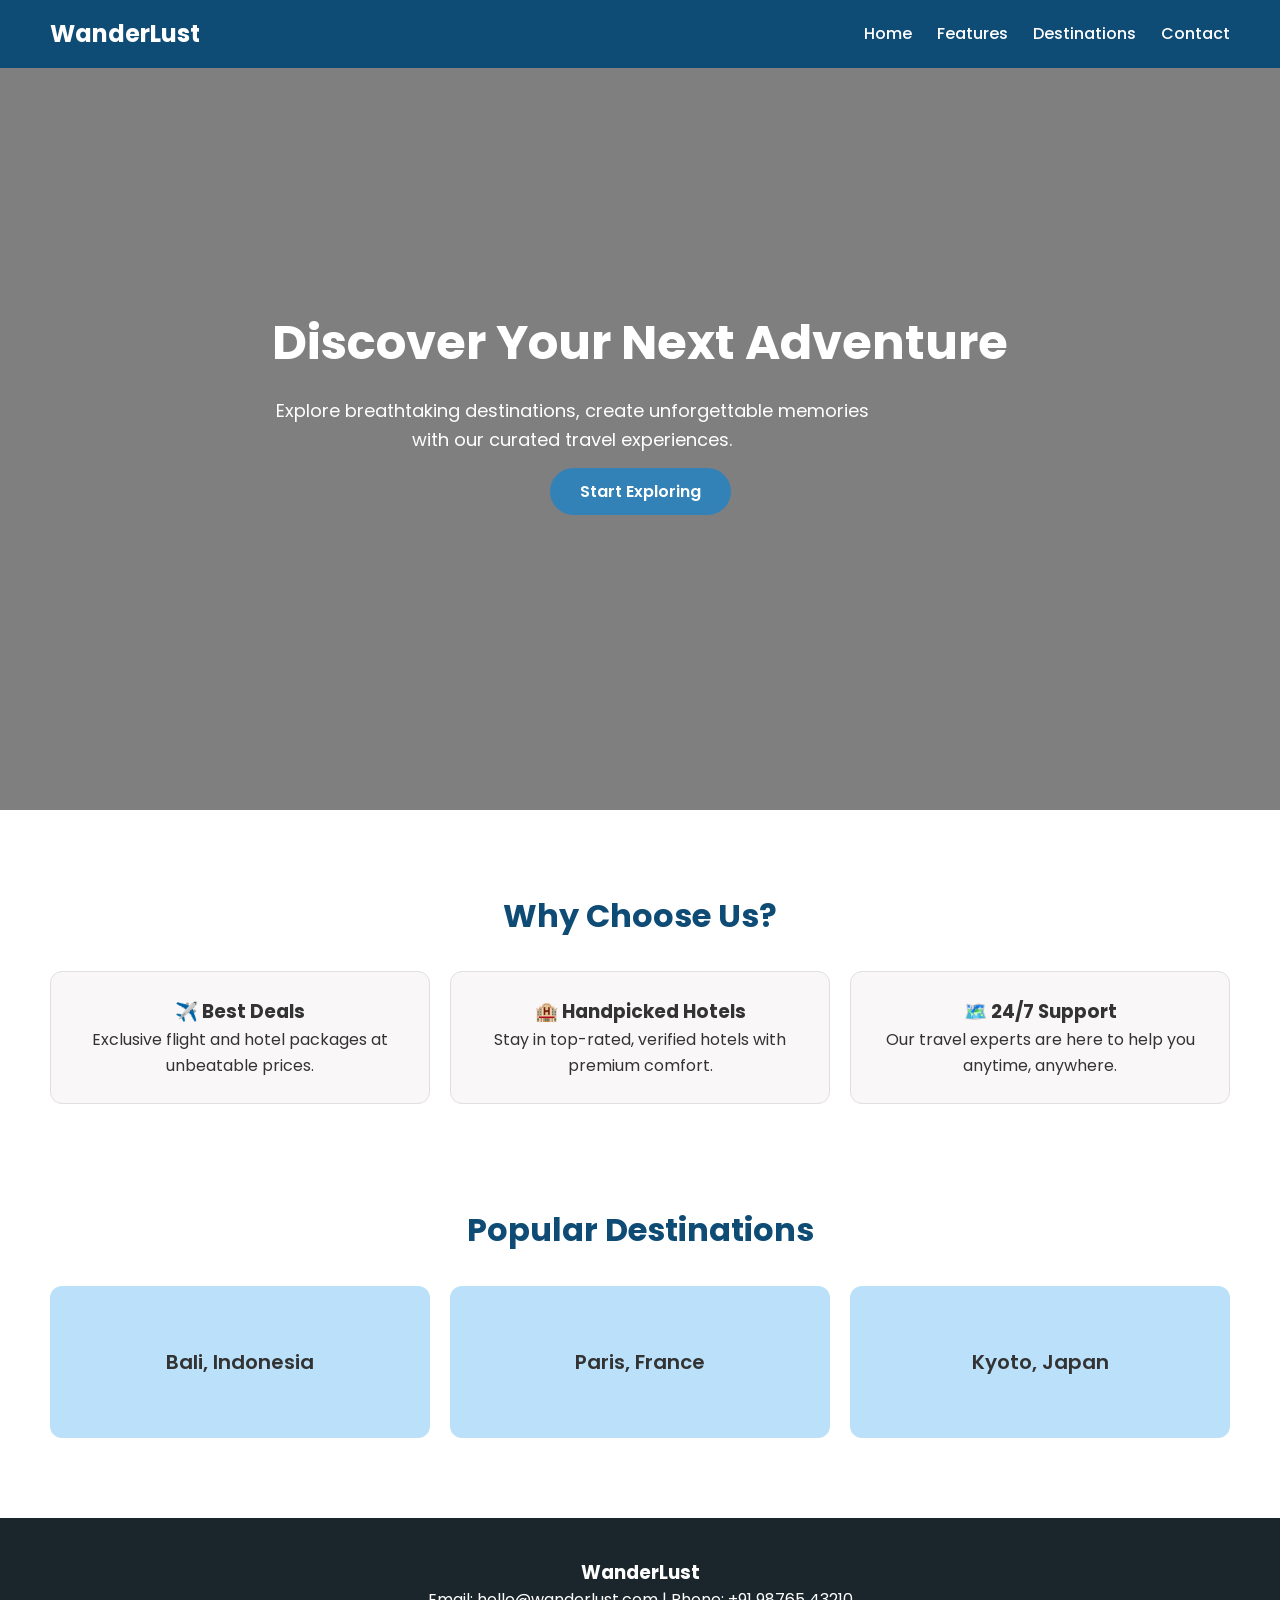
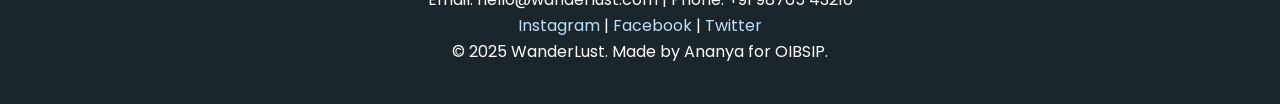
<file: index.html>
<!DOCTYPE html>
<html lang="en">
<head>
    <meta charset="UTF-8">
    <meta name="viewport" content="width=device-width, initial-scale=1.0">
    <title>WanderLust - Explore The World</title>
    <link rel="stylesheet" href="style.css">
    <link href="https://fonts.googleapis.com/css2?family=Poppins:wght@400;600;700&display=swap" rel="stylesheet">
</head>
<body>
    <!-- 1. Fixed Navbar -->
    <nav class="navbar">
        <div class="logo">WanderLust</div>
        <ul class="nav-links">
            <li><a href="#home">Home</a></li>
            <li><a href="#features">Features</a></li>
            <li><a href="#destinations">Destinations</a></li>
            <li><a href="#contact">Contact</a></li>
        </ul>
    </nav>

    <!-- 2. Hero Section -->
    <section id="home" class="hero">
        <div class="hero-content">
            <h1>Discover Your Next Adventure</h1>
            <p>Explore breathtaking destinations, create unforgettable memories with our curated travel experiences.</p>
            <a href="#destinations" class="cta-btn">Start Exploring</a>
        </div>
    </section>

    <!-- 3. Feature Section 1 -->
    <section id="features" class="features">
        <h2 class="section-title">Why Choose Us?</h2>
        <div class="feature-grid">
            <div class="feature-card">
                <h3>✈️ Best Deals</h3>
                <p>Exclusive flight and hotel packages at unbeatable prices.</p>
            </div>
            <div class="feature-card">
                <h3>🏨 Handpicked Hotels</h3>
                <p>Stay in top-rated, verified hotels with premium comfort.</p>
            </div>
            <div class="feature-card">
                <h3>🗺️ 24/7 Support</h3>
                <p>Our travel experts are here to help you anytime, anywhere.</p>
            </div>
        </div>
    </section>

    <!-- Feature Section 2 -->
    <section id="destinations" class="destinations">
        <h2 class="section-title">Popular Destinations</h2>
        <div class="dest-grid">
            <div class="dest-card">Bali, Indonesia</div>
            <div class="dest-card">Paris, France</div>
            <div class="dest-card">Kyoto, Japan</div>
        </div>
    </section>

    <!-- 4. Footer -->
    <footer id="contact" class="footer">
        <div class="footer-content">
            <h3>WanderLust</h3>
            <p>Email: hello@wanderlust.com | Phone: +91 98765 43210</p>
            <div class="socials">
                <a href="#">Instagram</a> | <a href="#">Facebook</a> | <a href="#">Twitter</a>
            </div>
            <p class="copy">© 2025 WanderLust. Made by Ananya for OIBSIP.</p>
        </div>
    </footer>
</body>
</html>
</file>
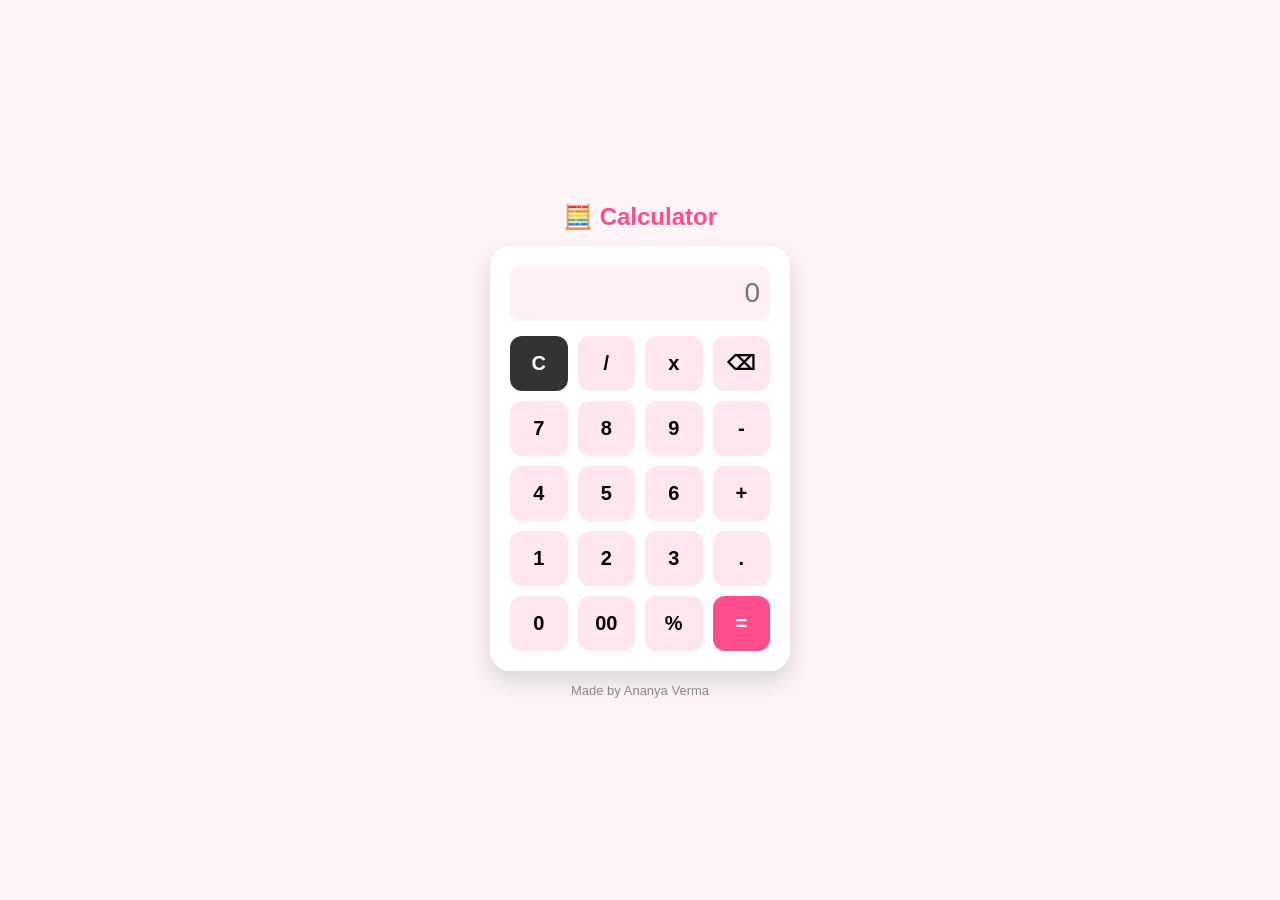
<file: Calculator/index.html>
<!DOCTYPE html>
<html lang="en">
<head>
<meta charset="UTF-8">
<meta name="viewport" content="width=device-width, initial-scale=1.0">
<title>Calculator - Ananya Verma</title>
<style>
* { margin: 0; padding: 0; box-sizing: border-box; font-family: 'Segoe UI', sans-serif; }
body { background: #fff5f8; display: flex; justify-content: center; align-items: center; height: 100vh; flex-direction: column; }
h2 { color: #ff4d8d; margin-bottom: 15px; }
.calc { background: white; padding: 20px; border-radius: 20px; box-shadow: 0 10px 25px rgba(0,0,0,0.15); width: 300px; }
#display { width: 100%; height: 55px; font-size: 28px; text-align: right; padding: 10px; border: none; background: #fff0f5; border-radius: 10px; margin-bottom: 15px; outline: none; }
.buttons { display: grid; grid-template-columns: repeat(4, 1fr); gap: 10px; }
button { height: 55px; font-size: 20px; border: none; border-radius: 12px; background: #ffe6ef; cursor: pointer; font-weight: bold; }
button:hover { background: #ffc2d4; }
.equal { background: #ff4d8d !important; color: white; }
.clear { background: #333 !important; color: white; }
p { margin-top: 12px; color: #888; font-size: 13px; }
</style>
</head>
<body>
<h2>🧮 Calculator</h2>
<div class="calc">
<input type="text" id="display" readonly placeholder="0">
<div class="buttons">
<button class="clear" onclick="clearDisplay()">C</button>
<button onclick="addValue('/')">/</button>
<button onclick="addValue('*')">x</button>
<button onclick="del()">⌫</button>
<button onclick="addValue('7')">7</button>
<button onclick="addValue('8')">8</button>
<button onclick="addValue('9')">9</button>
<button onclick="addValue('-')">-</button>
<button onclick="addValue('4')">4</button>
<button onclick="addValue('5')">5</button>
<button onclick="addValue('6')">6</button>
<button onclick="addValue('+')">+</button>
<button onclick="addValue('1')">1</button>
<button onclick="addValue('2')">2</button>
<button onclick="addValue('3')">3</button>
<button onclick="addValue('.')">.</button>
<button onclick="addValue('0')">0</button>
<button onclick="addValue('00')">00</button>
<button onclick="addValue('%')">%</button>
<button class="equal" onclick="calculate()">=</button>
</div>
</div>
<p>Made by Ananya Verma</p>

<script>
function addValue(v){ document.getElementById('display').value += v; }
function clearDisplay(){ document.getElementById('display').value = ''; }
function del(){ let d = document.getElementById('display'); d.value = d.value.slice(0,-1); }
function calculate(){
  try{ document.getElementById('display').value = eval(document.getElementById('display').value); }
  catch(e){ document.getElementById('display').value = 'Error'; }
}
</script>
</body>
</html>
</file>
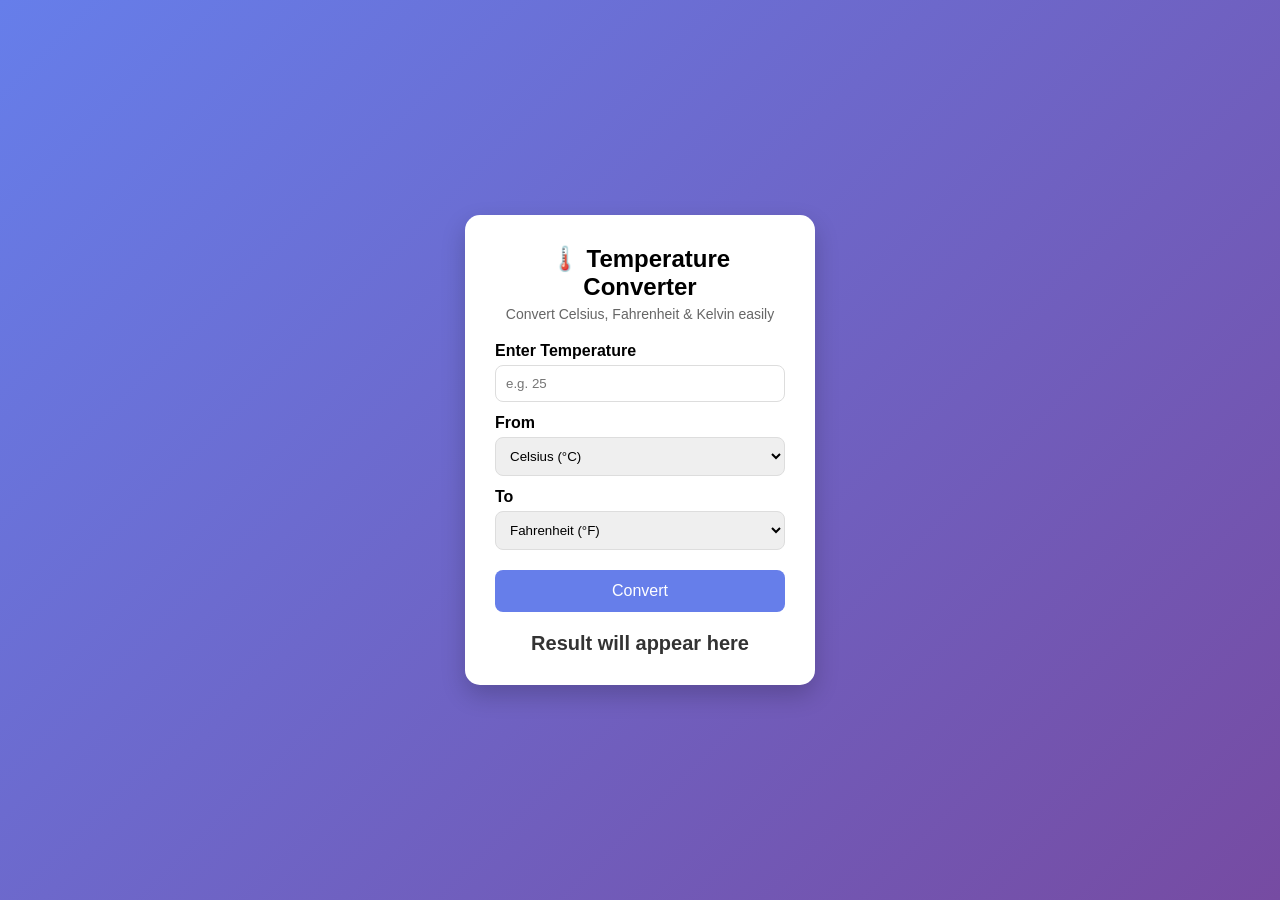
<file: Temperature-Converter/index.html>
<!DOCTYPE html>
<html lang="en">
<head>
<meta charset="UTF-8">
<meta name="viewport" content="width=device-width, initial-scale=1.0">
<title>Temperature Converter</title>
<link rel="stylesheet" href="style.css">
</head>
<body>

<div class="container">
  <h1>🌡️ Temperature Converter</h1>
  <p>Convert Celsius, Fahrenheit & Kelvin easily</p>

  <label>Enter Temperature</label>
  <input type="number" id="tempInput" placeholder="e.g. 25">

  <label>From</label>
  <select id="fromUnit">
    <option value="celsius">Celsius (°C)</option>
    <option value="fahrenheit">Fahrenheit (°F)</option>
    <option value="kelvin">Kelvin (K)</option>
  </select>

  <label>To</label>
  <select id="toUnit">
    <option value="fahrenheit">Fahrenheit (°F)</option>
    <option value="celsius">Celsius (°C)</option>
    <option value="kelvin">Kelvin (K)</option>
  </select>

  <button onclick="convertTemp()">Convert</button>

  <h2 id="result">Result will appear here</h2>
</div>

<script src="script.js"></script>
</body>
</html>
</file>
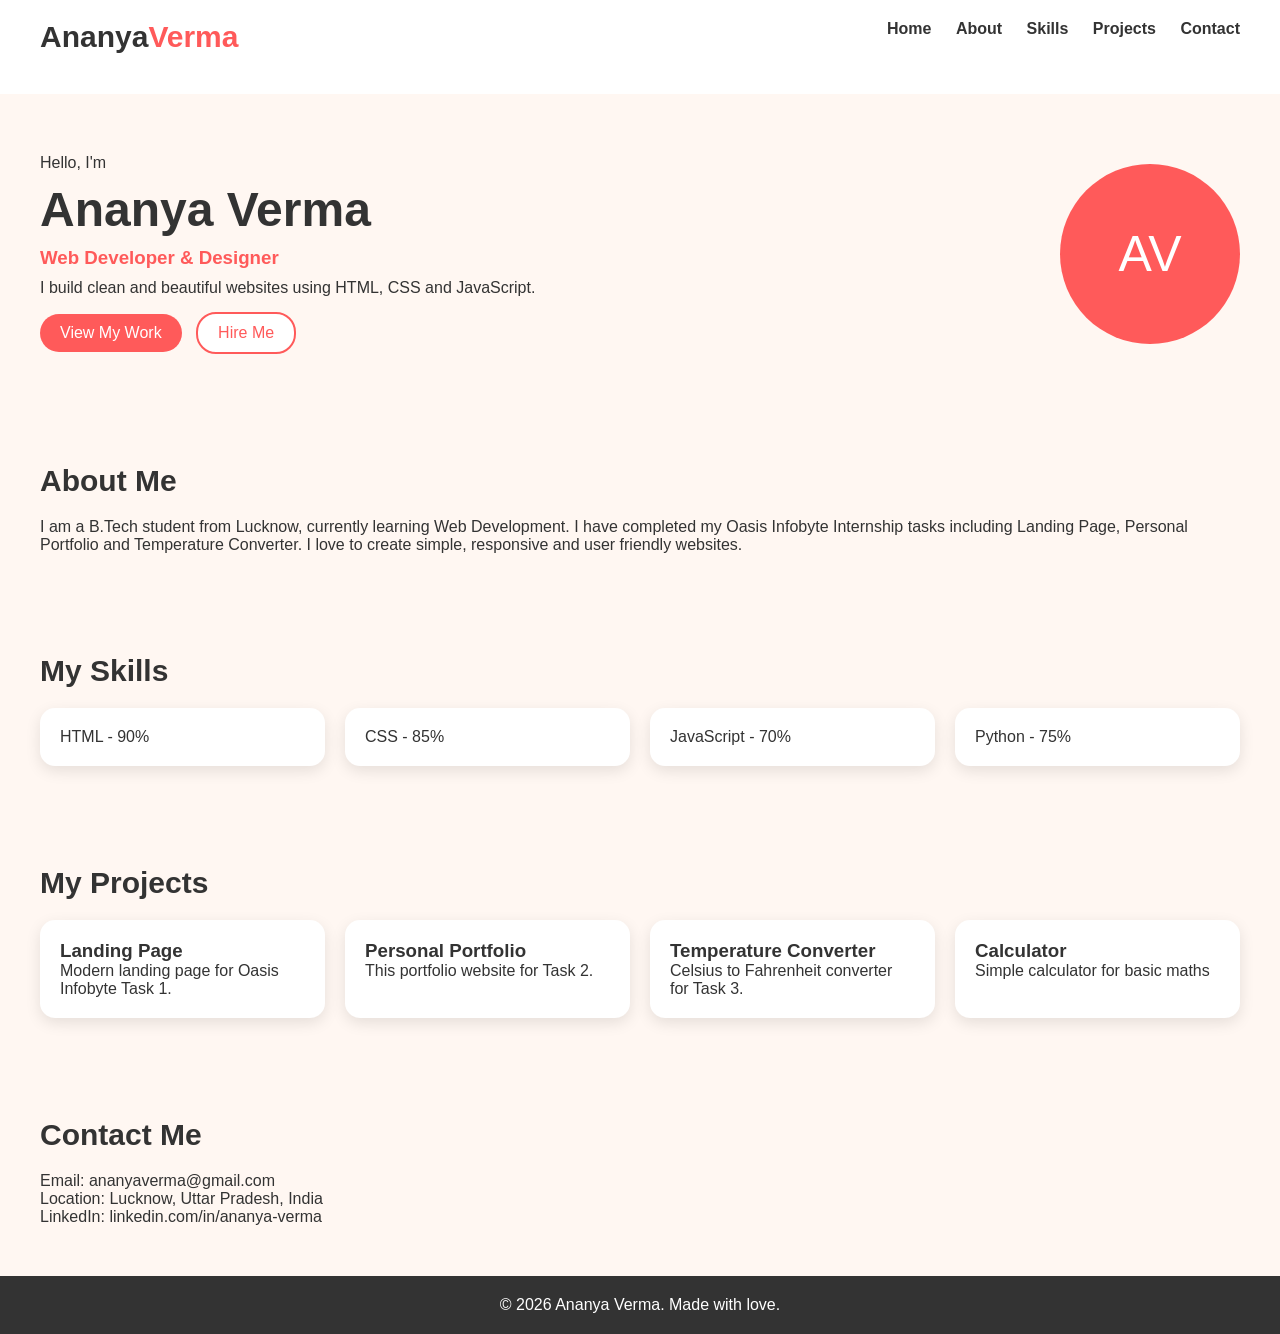
<file: WebDev-L1-PersonalPortfolio/index.html>
<!DOCTYPE html>
<html lang="en">
<head>
  <meta charset="UTF-8">
  <meta name="viewport" content="width=device-width, initial-scale=1.0">
  <title>Ananya Verma | Portfolio</title>
  <link rel="stylesheet" href="style.css">
</head>
<body>

  <nav>
    <h2>Ananya<span>Verma</span></h2>
    <div>
      <a href="#home">Home</a>
      <a href="#about">About</a>
      <a href="#skills">Skills</a>
      <a href="#projects">Projects</a>
      <a href="#contact">Contact</a>
    </div>
  </nav>

  <section id="home" class="hero">
    <div>
      <p>Hello, I'm</p>
      <h1>Ananya Verma</h1>
      <h3>Web Developer & Designer</h3>
      <p>I build clean and beautiful websites using HTML, CSS and JavaScript.</p>
      <a href="#projects" class="btn">View My Work</a>
      <a href="#contact" class="btn outline">Hire Me</a>
    </div>
    <div class="photo">AV</div>
  </section>

  <section id="about">
    <h2>About Me</h2>
    <p>I am a B.Tech student from Lucknow, currently learning Web Development. I have completed my Oasis Infobyte Internship tasks including Landing Page, Personal Portfolio and Temperature Converter. I love to create simple, responsive and user friendly websites.</p>
  </section>

  <section id="skills">
    <h2>My Skills</h2>
    <div class="cards">
      <div class="card">HTML - 90%</div>
      <div class="card">CSS - 85%</div>
      <div class="card">JavaScript - 70%</div>
      <div class="card">Python - 75%</div>
    </div>
  </section>

  <section id="projects">
    <h2>My Projects</h2>
    <div class="cards">
      <div class="card"><h3>Landing Page</h3><p>Modern landing page for Oasis Infobyte Task 1.</p></div>
      <div class="card"><h3>Personal Portfolio</h3><p>This portfolio website for Task 2.</p></div>
      <div class="card"><h3>Temperature Converter</h3><p>Celsius to Fahrenheit converter for Task 3.</p></div>
      <div class="card"><h3>Calculator</h3><p>Simple calculator for basic maths</p></div>
    </div>
  </section>

  <section id="contact">
    <h2>Contact Me</h2>
    <p>Email: ananyaverma@gmail.com</p>
    <p>Location: Lucknow, Uttar Pradesh, India</p>
    <p>LinkedIn: linkedin.com/in/ananya-verma</p>
  </section>

  <footer>© 2026 Ananya Verma. Made with love.</footer>

</body>
</html>
</file>
<file: style.css>
* { margin: 0; padding: 0; box-sizing: border-box; }
body { font-family: 'Poppins', sans-serif; line-height: 1.6; color: #333; }

/* 5. Consistent Colour Palette: Blue #0f4c75, Light #3282b8, Beige #f9f7 */
.navbar {
    position: fixed; top: 0; width: 100%;
    background: #0f4c75; color: white;
    display: flex; justify-content: space-between; align-items: center;
    padding: 15px 50px; z-index: 1000;
}
.logo { font-size: 24px; font-weight: 700; }
.nav-links { list-style: none; display: flex; gap: 25px; }
.nav-links a { color: white; text-decoration: none; font-weight: 500; }
.nav-links a:hover { color: #bbe1fa; }

/* 8. Typography: Heading 48px, Body 16px */
.hero {
    height: 90vh; background: linear-gradient(rgba(0,0,0,0.5), rgba(0,0,0,0.5)), url('https://images.unsplash.com/photo-1507525428034-b723cf961d3e');
    background-size: cover; background-position: center;
    display: flex; justify-content: center; align-items: center; text-align: center;
    color: white; padding: 20px;
}
.hero-content h1 { font-size: 48px; margin-bottom: 15px; }
.hero-content p { font-size: 18px; margin-bottom: 25px; max-width: 600px; }
.cta-btn {
    background: #3282b8; color: white; padding: 12px 30px;
    text-decoration: none; border-radius: 30px; font-weight: 600;
}
.cta-btn:hover { background: #0f4c75; }

.section-title { text-align: center; font-size: 32px; margin: 60px 0 30px; color: #0f4c75; }
.features, .destinations { padding: 20px 50px; }

/* 6. Responsive with Flexbox/Grid */
.feature-grid, .dest-grid { display: grid; grid-template-columns: repeat(auto-fit, minmax(250px, 1fr)); gap: 20px; }
.feature-card { background: #f9f7f7; padding: 25px; border-radius: 12px; border: 1px solid #e0e0e0; text-align: center; }
.dest-card { background: #bbe1fa; padding: 60px 20px; border-radius: 12px; text-align: center; font-weight: 600; font-size: 20px; }

.footer { background: #1b262c; color: white; text-align: center; padding: 40px 20px; margin-top: 60px; }
.footer .socials a { color: #bbe1fa; text-decoration: none; }

/* 6. Mobile Responsive */
@media (max-width: 768px) {
    .navbar { padding: 15px 20px; flex-direction: column; gap: 10px; }
    .hero-content h1 { font-size: 32px; }
    .features, .destinations { padding: 20px; }
}
</file>
<file: Temperature-Converter/style.css>
* {
  margin: 0;
  padding: 0;
  box-sizing: border-box;
  font-family: 'Segoe UI', sans-serif;
}

body {
  background: linear-gradient(135deg, #667eea, #764ba2);
  height: 100vh;
  display: flex;
  justify-content: center;
  align-items: center;
}

.container {
  background: white;
  padding: 30px;
  border-radius: 15px;
  width: 350px;
  text-align: center;
  box-shadow: 0 10px 25px rgba(0,0,0,0.2);
}

.container h1 {
  font-size: 24px;
  margin-bottom: 5px;
}

.container p {
  color: #666;
  font-size: 14px;
  margin-bottom: 20px;
}

label {
  display: block;
  text-align: left;
  margin: 12px 0 5px;
  font-weight: 600;
}

input, select {
  width: 100%;
  padding: 10px;
  border: 1px solid #ddd;
  border-radius: 8px;
  outline: none;
}

button {
  width: 100%;
  padding: 12px;
  margin-top: 20px;
  background: #667eea;
  color: white;
  border: none;
  border-radius: 8px;
  font-size: 16px;
  cursor: pointer;
}

button:hover {
  background: #5a67d8;
}

#result {
  margin-top: 20px;
  font-size: 20px;
  color: #333;
}
</file>
<file: WebDev-L1-PersonalPortfolio/style.css>
* { margin: 0; padding: 0; box-sizing: border-box; font-family: Arial, sans-serif; }
body { background: #fff7f2; color: #333; }
nav { display: flex; justify-content: space-between; padding: 20px 40px; background: white; position: sticky; top: 0; }
nav h2 span { color: #ff5a5a; }
nav a { margin-left: 20px; text-decoration: none; color: #333; font-weight: bold; }
.hero { display: flex; justify-content: space-between; align-items: center; padding: 60px 40px; }
.hero h1 { font-size: 48px; margin: 10px 0; }
.hero h3 { color: #ff5a5a; margin-bottom: 10px; }
.btn { display: inline-block; background: #ff5a5a; color: white; padding: 10px 20px; border-radius: 20px; text-decoration: none; margin-top: 15px; margin-right: 10px; }
.outline { background: white; color: #ff5a5a; border: 2px solid #ff5a5a; }
.photo { width: 180px; height: 180px; background: #ff5a5a; color: white; font-size: 50px; display: flex; align-items: center; justify-content: center; border-radius: 50%; }
section { padding: 50px 40px; }
h2 { margin-bottom: 20px; font-size: 30px; }
.cards { display: flex; gap: 20px; flex-wrap: wrap; }
.card { background: white; padding: 20px; border-radius: 15px; box-shadow: 0 5px 15px rgba(0,0,0,0.1); flex: 1; min-width: 200px; }
footer { text-align: center; padding: 20px; background: #333; color: white; }
</file>
